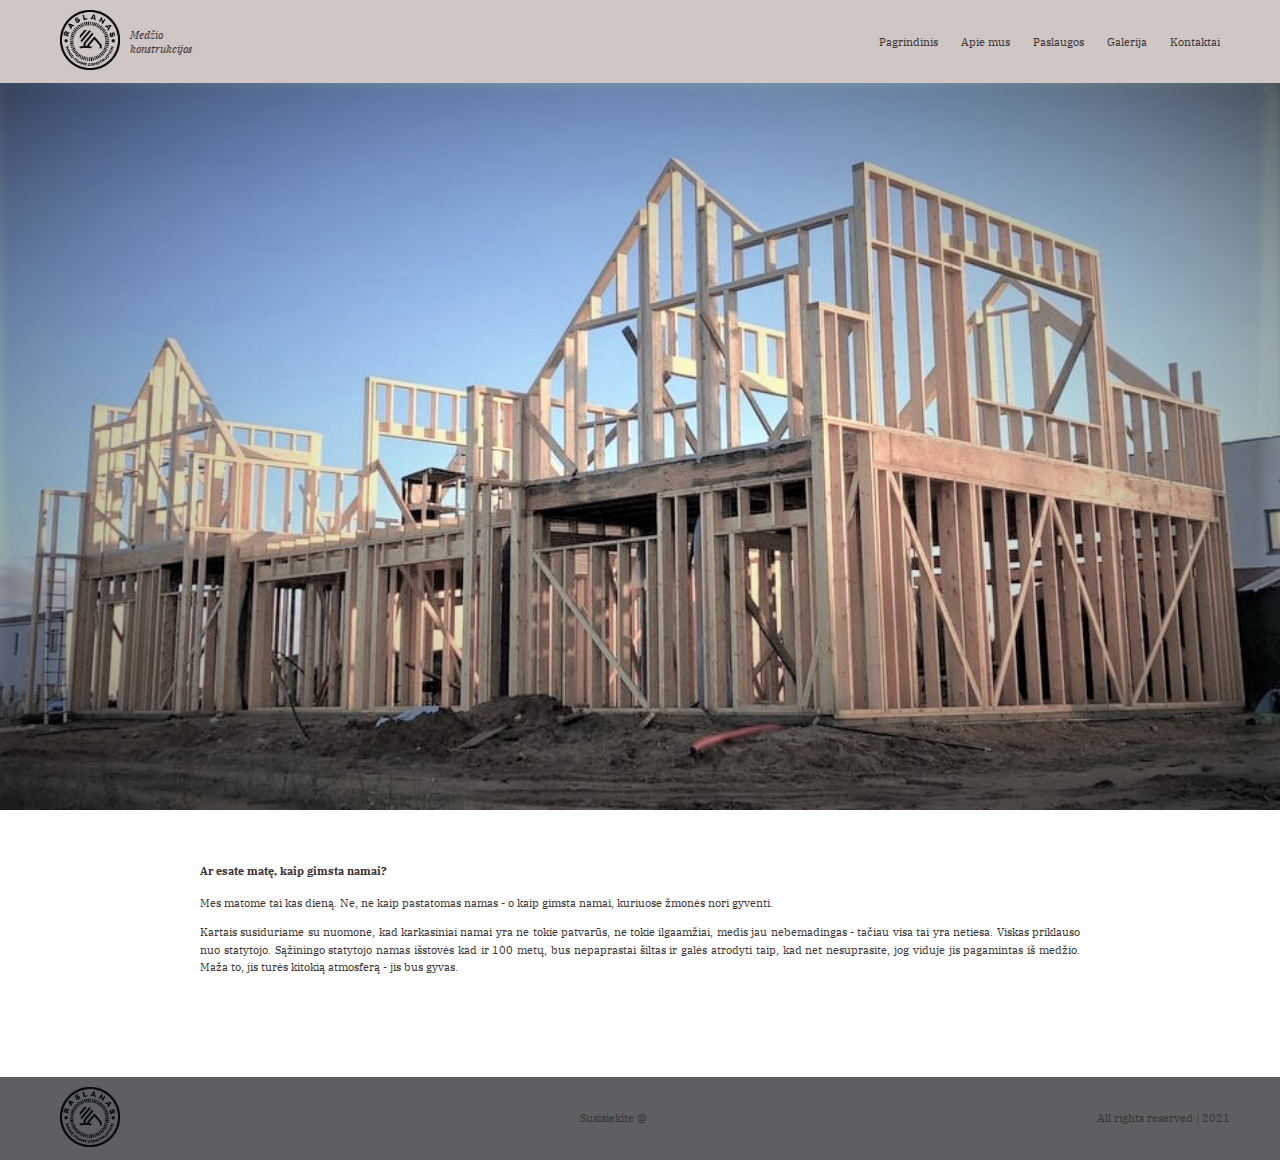
<file: index.html>
<!DOCTYPE html>
<html lang="en">
  <head>
    <meta charset="UTF-8" />
    <meta http-equiv="X-UA-Compatible" content="IE=edge" />
    <meta name="viewport" content="width=device-width, initial-scale=1.0" />
    <title>Raslanas | Wood frames</title>

    <link rel="preconnect" href="https://fonts.gstatic.com" />
    <link
      href="https://fonts.googleapis.com/css2?family=IBM+Plex+Serif:ital,wght@0,400;1,400;1,700&display=swap"
      rel="stylesheet"
    />
    <link rel="stylesheet" href="./styles/main.css" />
  </head>
  <body>
    <!-- Header -->
    <header>
      <div class="navigation">
        <div class="logo">
          <a href="index.html">
            <img src="./images/Raslanas_ant_balto.png" alt="Logo" />
          </a>
        </div>
        <div class="slogan">
          <p>Medžio konstrukcijos</p>
        </div>
        <div class="menu menu-header">
          <ul>
            <li><a href="./index.html">Pagrindinis</a></li>
            <li><a href="./about-us.html">Apie mus</a></li>
            <li><a href="./services.html">Paslaugos</a></li>
            <li><a href="./gallery.html">Galerija</a></li>
            <li><a href="./contacts.html">Kontaktai</a></li>
          </ul>
        </div>
      </div>
    </header>

    <!-- Main page info -->
    <div class="info-page-photo">
      <img src="./images/house12.jpg" alt="Namo statyba" />
    </div>
    <div class="section section-info">
      <div class="info-page-text">
        <h4>Ar esate matę, kaip gimsta namai?</h4>
        <p>
          Mes matome tai kas dieną. Ne, ne kaip pastatomas namas - o kaip gimsta
          namai, kuriuose žmonės nori gyventi.
        </p>
        <p>
          Kartais susiduriame su nuomone, kad karkasiniai namai yra ne tokie
          patvarūs, ne tokie ilgaamžiai, medis jau nebemadingas - tačiau visa
          tai yra netiesa. Viskas priklauso nuo statytojo. Sąžiningo statytojo
          namas išstovės kad ir 100 metų, bus nepaprastai šiltas ir galės
          atrodyti taip, kad net nesuprasite, jog viduje jis pagamintas iš
          medžio. Maža to, jis turės kitokią atmosferą - jis bus gyvas.
        </p>
      </div>
    </div>

    <!-- Footer -->
    <footer>
      <div class="menu menu-footer">
        <div class="logo">
          <a href="index.html">
            <img src="./images/Raslanas_ant_balto.png" alt="Logo" />
          </a>
        </div>
        <a href="mailto:tomas@raslanas.eu">Susisiekite @</a>
        <div class="footer-text">All rights reserved | 2021</div>
      </div>
    </footer>
  </body>
</html>
</file>
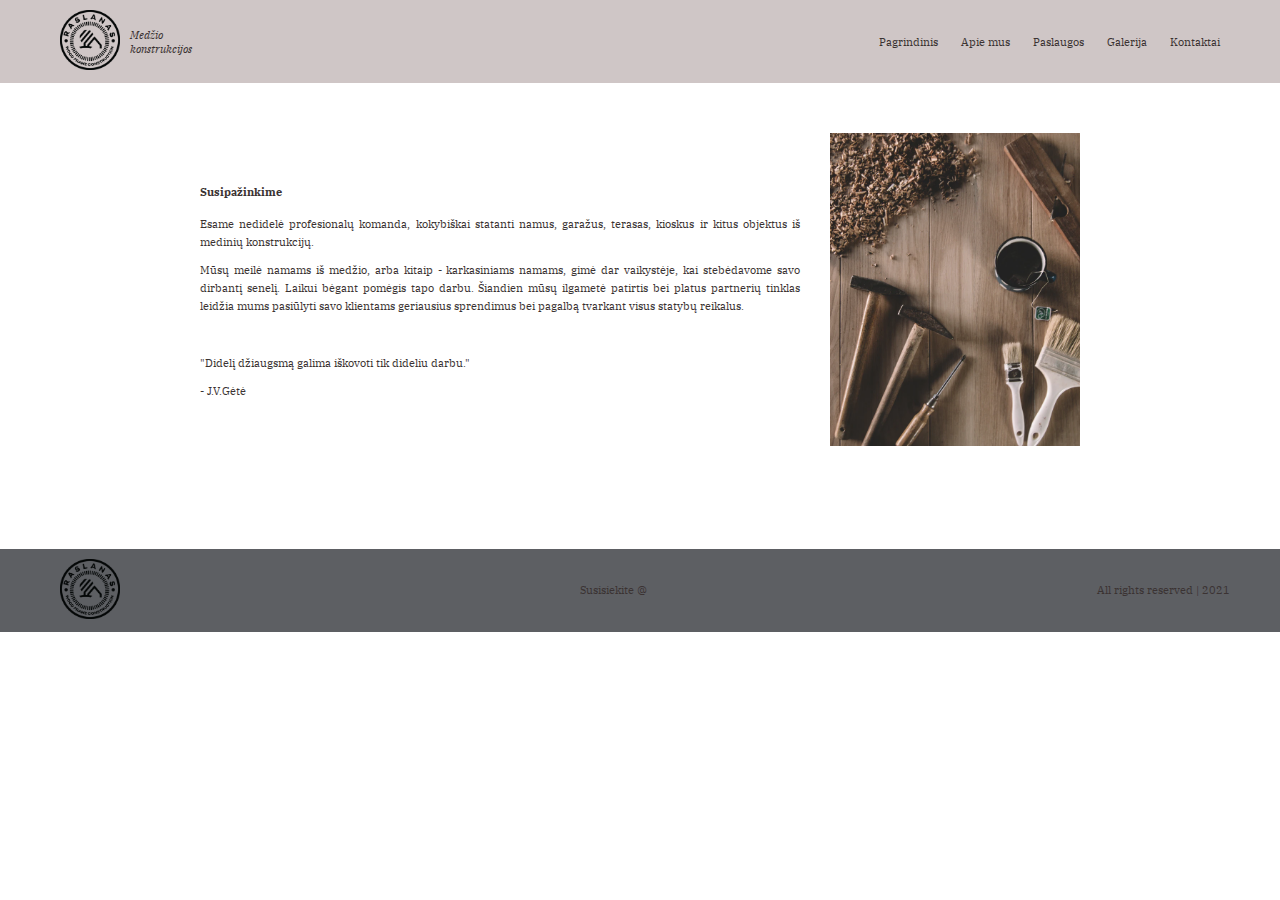
<file: about-us.html>
<!DOCTYPE html>
<html lang="en">
  <head>
    <meta charset="UTF-8" />
    <meta http-equiv="X-UA-Compatible" content="IE=edge" />
    <meta name="viewport" content="width=device-width, initial-scale=1.0" />
    <title>Raslanas | Wood frames</title>
    <link rel="preconnect" href="https://fonts.gstatic.com" />
    <link
      href="https://fonts.googleapis.com/css2?family=IBM+Plex+Serif:ital,wght@0,400;1,400;1,700&display=swap"
      rel="stylesheet"
    />
    <link rel="stylesheet" href="./styles/main.css" />
  </head>
  <body>
    <!-- Header -->
    <header>
      <div class="navigation">
        <div class="logo">
          <a href="index.html">
            <img src="./images/Raslanas_ant_balto.png" alt="Logo" />
          </a>
        </div>
        <div class="slogan">
          <p>Medžio konstrukcijos</p>
        </div>
        <div class="menu menu-header">
          <ul>
            <li><a href="./index.html">Pagrindinis</a></li>
            <li><a href="./about-us.html">Apie mus</a></li>
            <li><a href="./services.html">Paslaugos</a></li>
            <li><a href="./gallery.html">Galerija</a></li>
            <li><a href="./contacts.html">Kontaktai</a></li>
          </ul>
        </div>
      </div>
    </header>

    <!-- Main page info -->
    <div class="section section-about-us">
      <div class="about-us-text">
        <h4>Susipažinkime</h4>
        <p>
          Esame nedidelė profesionalų komanda, kokybiškai statanti namus,
          garažus, terasas, kioskus ir kitus objektus iš medinių konstrukcijų.
        </p>
        <p>
          Mūsų meilė namams iš medžio, arba kitaip - karkasiniams namams, gimė
          dar vaikystėje, kai stebėdavome savo dirbantį senelį. Laikui bėgant
          pomėgis tapo darbu. Šiandien mūsų ilgametė patirtis bei platus
          partnerių tinklas leidžia mums pasiūlyti savo klientams geriausius
          sprendimus bei pagalbą tvarkant visus statybų reikalus.
        </p>
        <div class="quotes">
          <br />
          <p>"Didelį džiaugsmą galima iškovoti tik dideliu darbu."</p>
          <p>- J.V.Gėtė</p>
        </div>
      </div>
      <div class="photo-about-us">
        <img
          src="./images/photo-1516972810927-80185027ca84.webp"
          alt="Mediena"
        />
      </div>
    </div>

    <!-- Footer -->
    <footer>
      <div class="menu menu-footer">
        <div class="logo">
          <a href="index.html">
            <img src="./images/Raslanas_ant_balto.png" alt="Logo" />
          </a>
        </div>

        <a href="mailto:tomas@raslanas.eu">Susisiekite @</a>
        <div class="footer-text">All rights reserved | 2021</div>
      </div>
    </footer>
  </body>
</html>
</file>
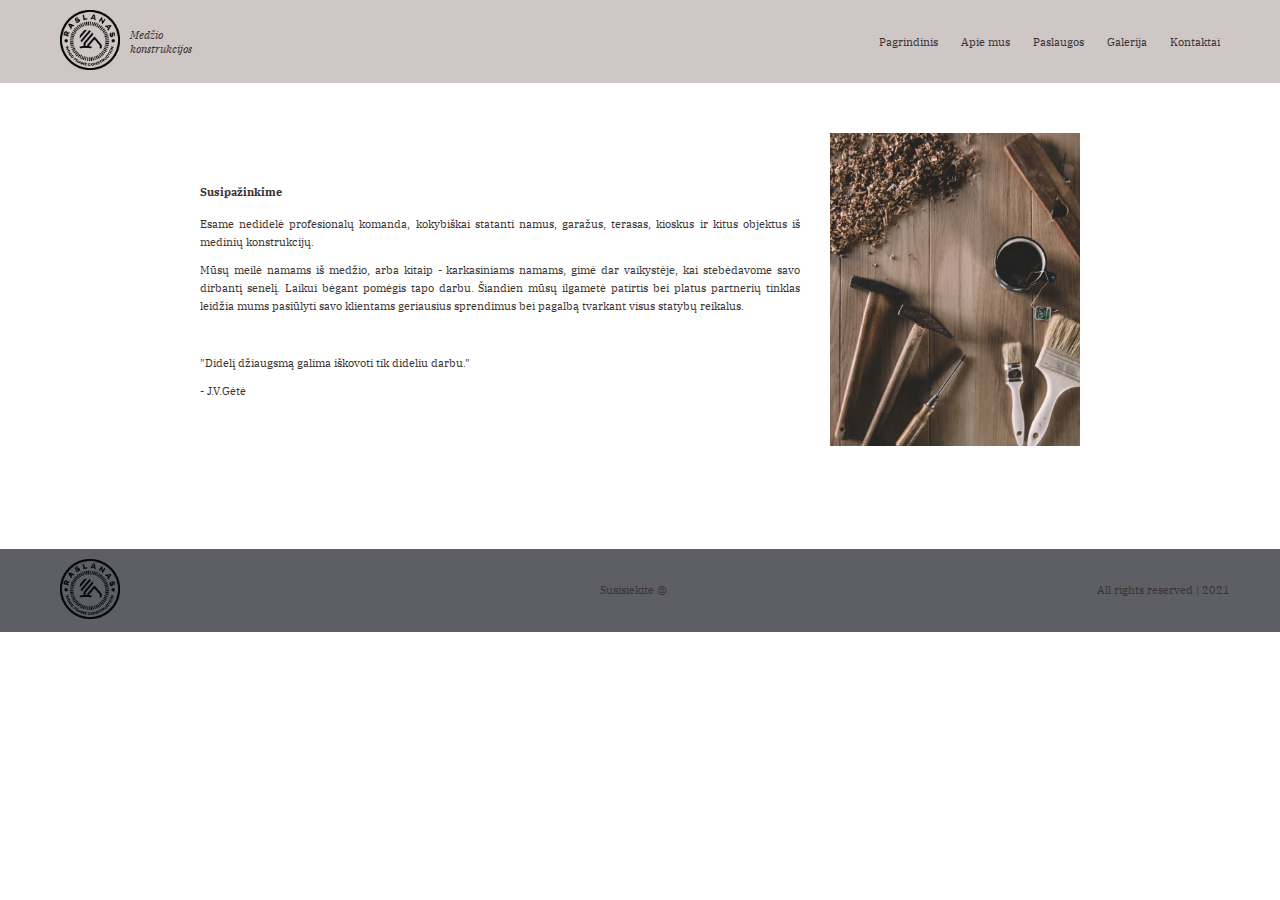
<file: apie-mus.html>
<!DOCTYPE html>
<html lang="en">
  <head>
    <meta charset="UTF-8" />
    <meta http-equiv="X-UA-Compatible" content="IE=edge" />
    <meta name="viewport" content="width=device-width, initial-scale=1.0" />
    <title>Raslanas | Wood frames</title>
    <link rel="preconnect" href="https://fonts.gstatic.com" />
    <link
      href="https://fonts.googleapis.com/css2?family=IBM+Plex+Serif:ital,wght@0,400;1,400;1,700&display=swap"
      rel="stylesheet"
    />
    <link rel="stylesheet" href="./styles/main.css" />
  </head>
  <body>
    <header>
      <div class="navigation">
        <div class="logo">
          <a href="index.html">
            <img src="./images/Raslanas ant balto.png" alt="Logo" />
          </a>
        </div>
        <div class="slogan">
          <p>Medžio konstrukcijos</p>
        </div>
        <div class="menu menu-header">
          <ul>
            <li><a href="./index.html">Pagrindinis</a></li>
            <li><a href="./apie-mus.html">Apie mus</a></li>
            <li><a href="./paslaugos.html">Paslaugos</a></li>
            <li><a href="./musu-darbai.html">Galerija</a></li>
            <li><a href="./kontaktai.html">Kontaktai</a></li>
          </ul>
        </div>
      </div>
    </header>
    <div class="section section-about-us">
      <div class="about-us-text">
        <h4>Susipažinkime</h4>
        <p>
          Esame nedidelė profesionalų komanda, kokybiškai statanti namus,
          garažus, terasas, kioskus ir kitus objektus iš medinių konstrukcijų.
        </p>
        <p>
          Mūsų meilė namams iš medžio, arba kitaip - karkasiniams namams, gimė
          dar vaikystėje, kai stebėdavome savo dirbantį senelį. Laikui bėgant
          pomėgis tapo darbu. Šiandien mūsų ilgametė patirtis bei platus
          partnerių tinklas leidžia mums pasiūlyti savo klientams geriausius
          sprendimus bei pagalbą tvarkant visus statybų reikalus.
        </p>
        <div class="quotes">
          <br />
          <p>"Didelį džiaugsmą galima iškovoti tik dideliu darbu."</p>
          <p>- J.V.Gėtė</p>
        </div>
      </div>
      <div class="photo-about-us">
        <img
          src="./images/photo-1516972810927-80185027ca84.webp"
          alt="Mediena"
        />
      </div>
    </div>

    <footer>
      <div class="menu menu-footer">
        <div class="logo">
          <a href="index.html">
            <img src="./images/Raslanas ant balto.png" alt="Logo" />
          </a>
        </div>

        <ul>
          <li><a href="mailto:tomas@raslanas.eu">Susisiekite @</a></li>
        </ul>
        <div class="footer-text">All rights reserved | 2021</div>
      </div>
    </footer>
  </body>
</html>
</file>
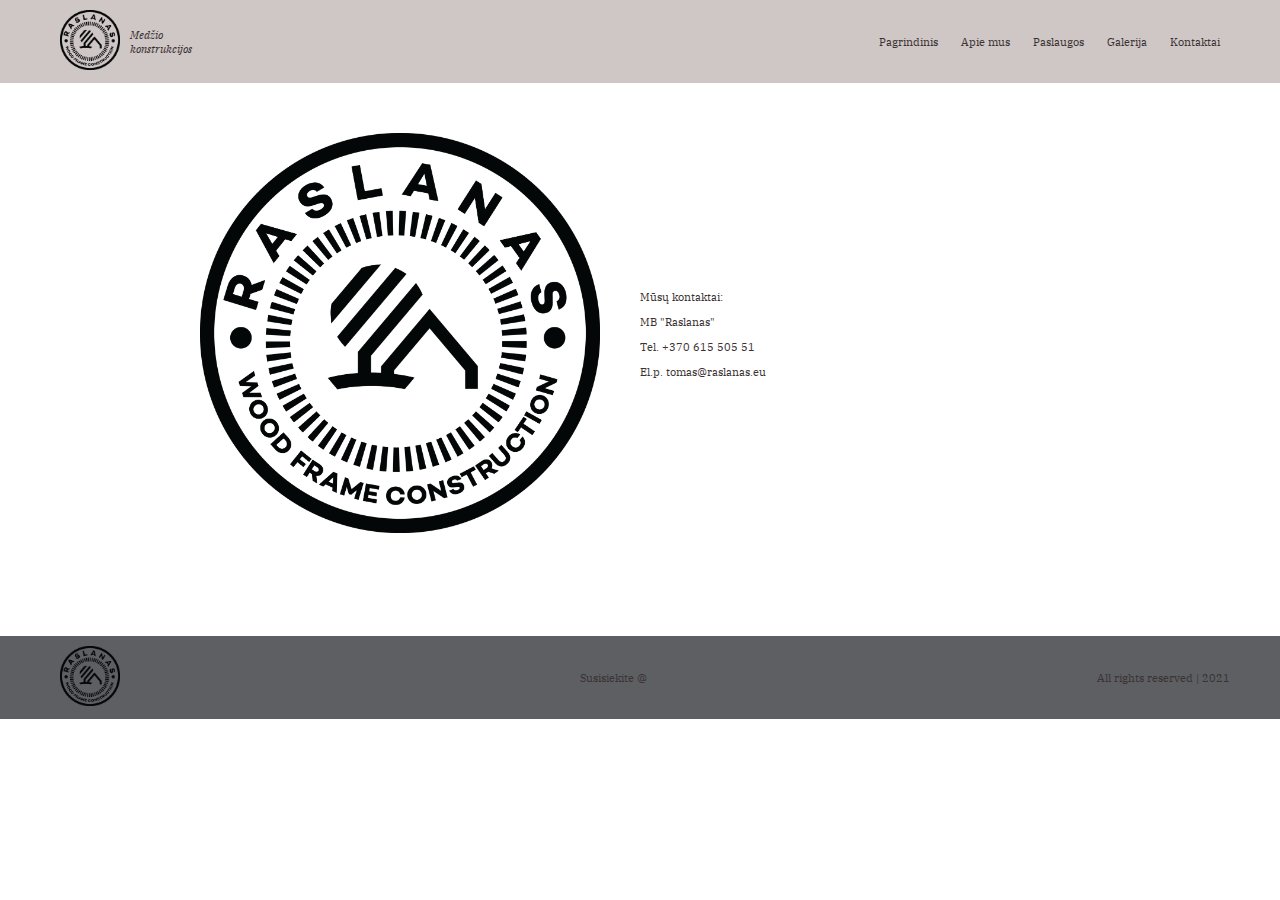
<file: contacts.html>
<!DOCTYPE html>
<html lang="en">
  <head>
    <meta charset="UTF-8" />
    <meta http-equiv="X-UA-Compatible" content="IE=edge" />
    <meta name="viewport" content="width=device-width, initial-scale=1.0" />
    <title>Raslanas | Wood frames</title>
    <link rel="preconnect" href="https://fonts.gstatic.com" />
    <link
      href="https://fonts.googleapis.com/css2?family=IBM+Plex+Serif:ital,wght@0,400;1,400;1,700&display=swap"
      rel="stylesheet"
    />
    <link rel="stylesheet" href="./styles/main.css" />
  </head>
  <body>
    <!-- Header -->
    <header>
      <div class="navigation">
        <div class="logo">
          <a href="index.html">
            <img src="./images/Raslanas_ant_balto.png" alt="Logo" />
          </a>
        </div>
        <div class="slogan">
          <p>Medžio konstrukcijos</p>
        </div>
        <div class="menu menu-header">
          <ul>
            <li><a href="./index.html">Pagrindinis</a></li>
            <li><a href="./about-us.html">Apie mus</a></li>
            <li><a href="./services.html">Paslaugos</a></li>
            <li><a href="./gallery.html">Galerija</a></li>
            <li><a href="./contacts.html">Kontaktai</a></li>
          </ul>
        </div>
      </div>
    </header>

    <!-- Main page info -->
    <div class="section section-contacts">
      <div class="contacts-photo">
        <img src="./images/Raslanas_ant_balto.png" alt="Logo" />
      </div>
      <div class="contacts-text">
        <p>Mūsų kontaktai:</p>
        <p>MB "Raslanas"</p>
        <p>Tel. +370 615 505 51</p>
        <p>El.p. <a href="mailto:tomas@raslanas.eu">tomas@raslanas.eu</a></p>
      </div>
    </div>

    <!-- Footer -->
    <footer>
      <div class="menu menu-footer">
        <div class="logo">
          <a href="index.html">
            <img src="./images/Raslanas_ant_balto.png" alt="Logo" />
          </a>
        </div>
        <a href="mailto:tomas@raslanas.eu">Susisiekite @</a>
        <div class="footer-text">All rights reserved | 2021</div>
      </div>
    </footer>
  </body>
</html>
</file>
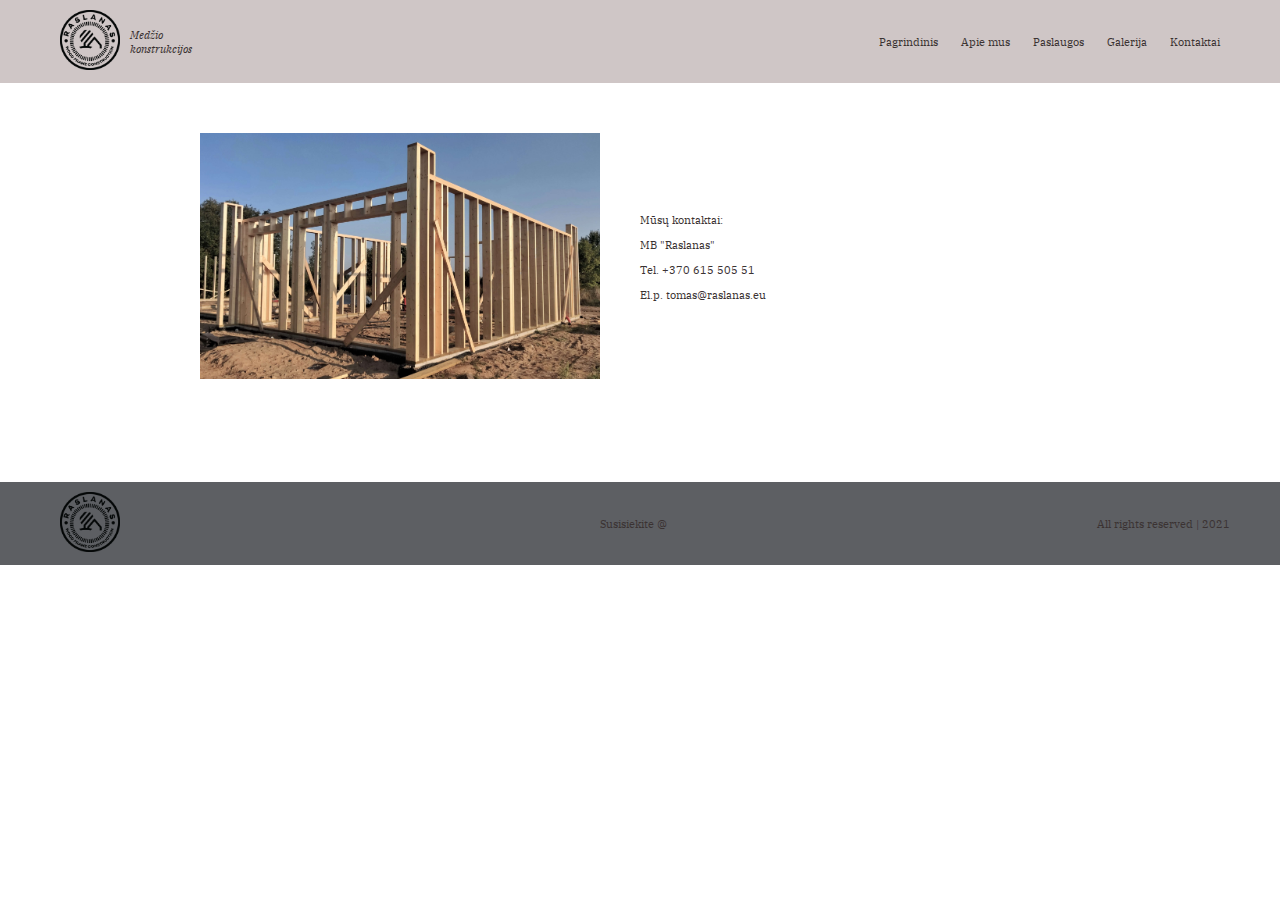
<file: kontaktai.html>
<!DOCTYPE html>
<html lang="en">
  <head>
    <meta charset="UTF-8" />
    <meta http-equiv="X-UA-Compatible" content="IE=edge" />
    <meta name="viewport" content="width=device-width, initial-scale=1.0" />
    <title>Raslanas | Wood frames</title>
    <link rel="preconnect" href="https://fonts.gstatic.com" />
    <link
      href="https://fonts.googleapis.com/css2?family=IBM+Plex+Serif:ital,wght@0,400;1,400;1,700&display=swap"
      rel="stylesheet"
    />
    <link rel="stylesheet" href="./styles/main.css" />
  </head>
  <body>
    <header>
      <div class="navigation">
        <div class="logo">
          <a href="index.html">
            <img src="./images/Raslanas ant balto.png" alt="Logo" />
          </a>
        </div>
        <div class="slogan">
          <p>Medžio konstrukcijos</p>
        </div>
        <div class="menu menu-header">
          <ul>
            <li><a href="./index.html">Pagrindinis</a></li>
            <li><a href="./apie-mus.html">Apie mus</a></li>
            <li><a href="./paslaugos.html">Paslaugos</a></li>
            <li><a href="./musu-darbai.html">Galerija</a></li>
            <li><a href="./kontaktai.html">Kontaktai</a></li>
          </ul>
        </div>
      </div>
    </header>
    <div class="section section-contacts">
      <div class="contacts-photo">
        <img src="./images/denim2.jpg" alt="Namo statyba" />
      </div>
      <div class="contacts-text">
        <p>Mūsų kontaktai:</p>
        <p>MB "Raslanas"</p>
        <p>Tel. +370 615 505 51</p>
        <p>El.p. <a href="mailto:tomas@raslanas.eu">tomas@raslanas.eu</a></p>
      </div>
    </div>
    <footer>
      <div class="menu menu-footer">
        <div class="logo">
          <a href="index.html">
            <img src="./images/Raslanas ant balto.png" alt="Logo" />
          </a>
        </div>

        <ul>
          <li><a href="mailto:tomas@raslanas.eu">Susisiekite @</a></li>
        </ul>
        <div class="footer-text">All rights reserved | 2021</div>
      </div>
    </footer>
  </body>
</html>
</file>
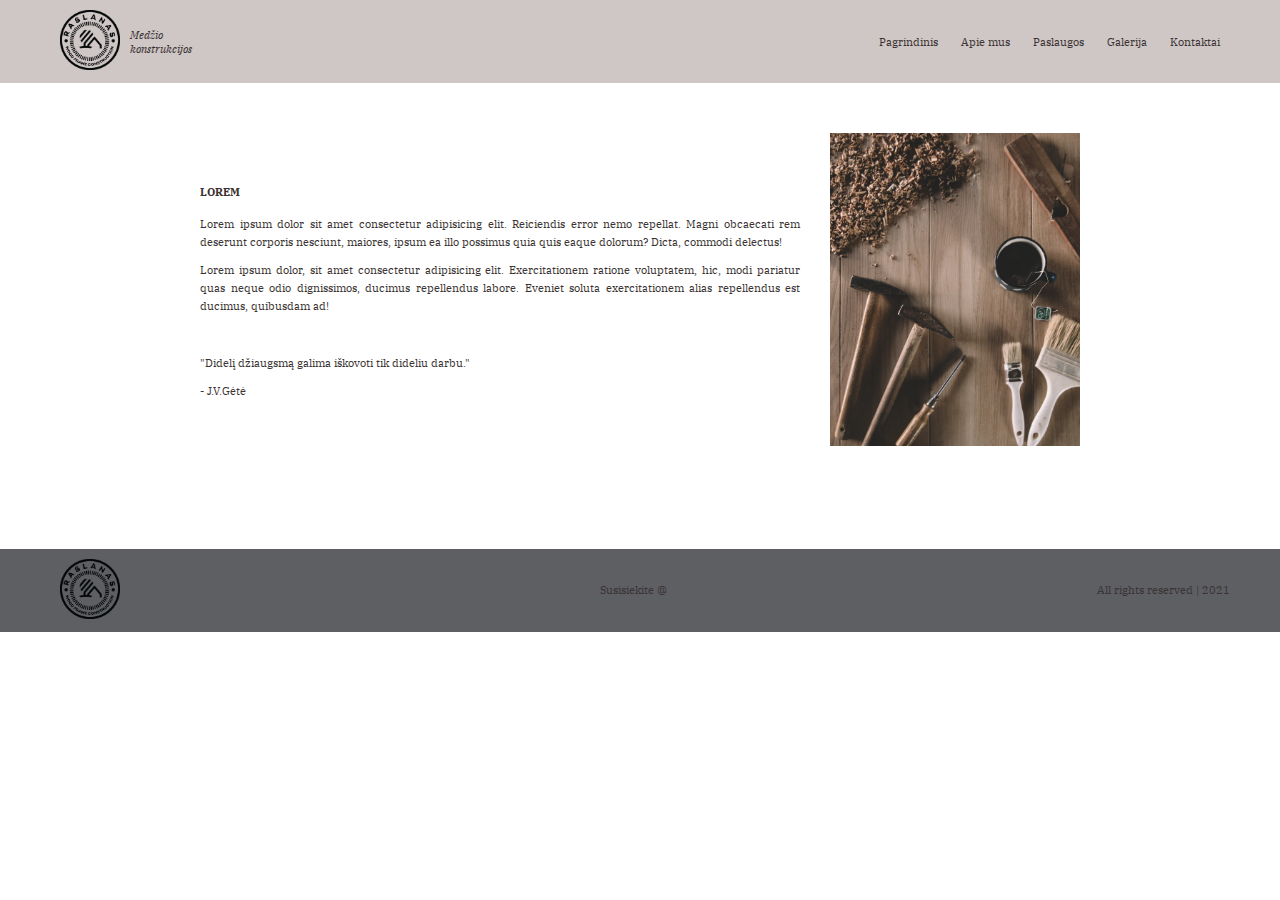
<file: paslaugos.html>
<!DOCTYPE html>
<html lang="en">
  <head>
    <meta charset="UTF-8" />
    <meta http-equiv="X-UA-Compatible" content="IE=edge" />
    <meta name="viewport" content="width=device-width, initial-scale=1.0" />
    <title>Raslanas | Wood frames</title>
    <link rel="preconnect" href="https://fonts.gstatic.com" />
    <link
      href="https://fonts.googleapis.com/css2?family=IBM+Plex+Serif:ital,wght@0,400;1,400;1,700&display=swap"
      rel="stylesheet"
    />
    <link rel="stylesheet" href="./styles/main.css" />
  </head>
  <body>
    <header>
      <div class="navigation">
        <div class="logo">
          <a href="index.html">
            <img src="./images/Raslanas ant balto.png" alt="Logo" />
          </a>
        </div>
        <div class="slogan">
          <p>Medžio konstrukcijos</p>
        </div>
        <div class="menu menu-header">
          <ul>
            <li><a href="./index.html">Pagrindinis</a></li>
            <li><a href="./apie-mus.html">Apie mus</a></li>
            <li><a href="./paslaugos.html">Paslaugos</a></li>
            <li><a href="./musu-darbai.html">Galerija</a></li>
            <li><a href="./kontaktai.html">Kontaktai</a></li>
          </ul>
        </div>
      </div>
    </header>
    <div class="section section-about-us">
      <div class="about-us-text">
        <h4>LOREM</h4>
        <p>
          Lorem ipsum dolor sit amet consectetur adipisicing elit. Reiciendis
          error nemo repellat. Magni obcaecati rem deserunt corporis nesciunt,
          maiores, ipsum ea illo possimus quia quis eaque dolorum? Dicta,
          commodi delectus!
        </p>
        <p>
          Lorem ipsum dolor, sit amet consectetur adipisicing elit.
          Exercitationem ratione voluptatem, hic, modi pariatur quas neque odio
          dignissimos, ducimus repellendus labore. Eveniet soluta exercitationem
          alias repellendus est ducimus, quibusdam ad!
        </p>
        <div class="quotes">
          <br />
          <p>"Didelį džiaugsmą galima iškovoti tik dideliu darbu."</p>
          <p>- J.V.Gėtė</p>
        </div>
      </div>
      <div class="photo-about-us">
        <img
          src="./images/photo-1516972810927-80185027ca84.webp"
          alt="Mediena"
        />
      </div>
    </div>

    <footer>
      <div class="menu menu-footer">
        <div class="logo">
          <a href="index.html">
            <img src="./images/Raslanas ant balto.png" alt="Logo" />
          </a>
        </div>

        <ul>
          <li><a href="mailto:tomas@raslanas.eu">Susisiekite @</a></li>
        </ul>
        <div class="footer-text">All rights reserved | 2021</div>
      </div>
    </footer>
  </body>
</html>
</file>
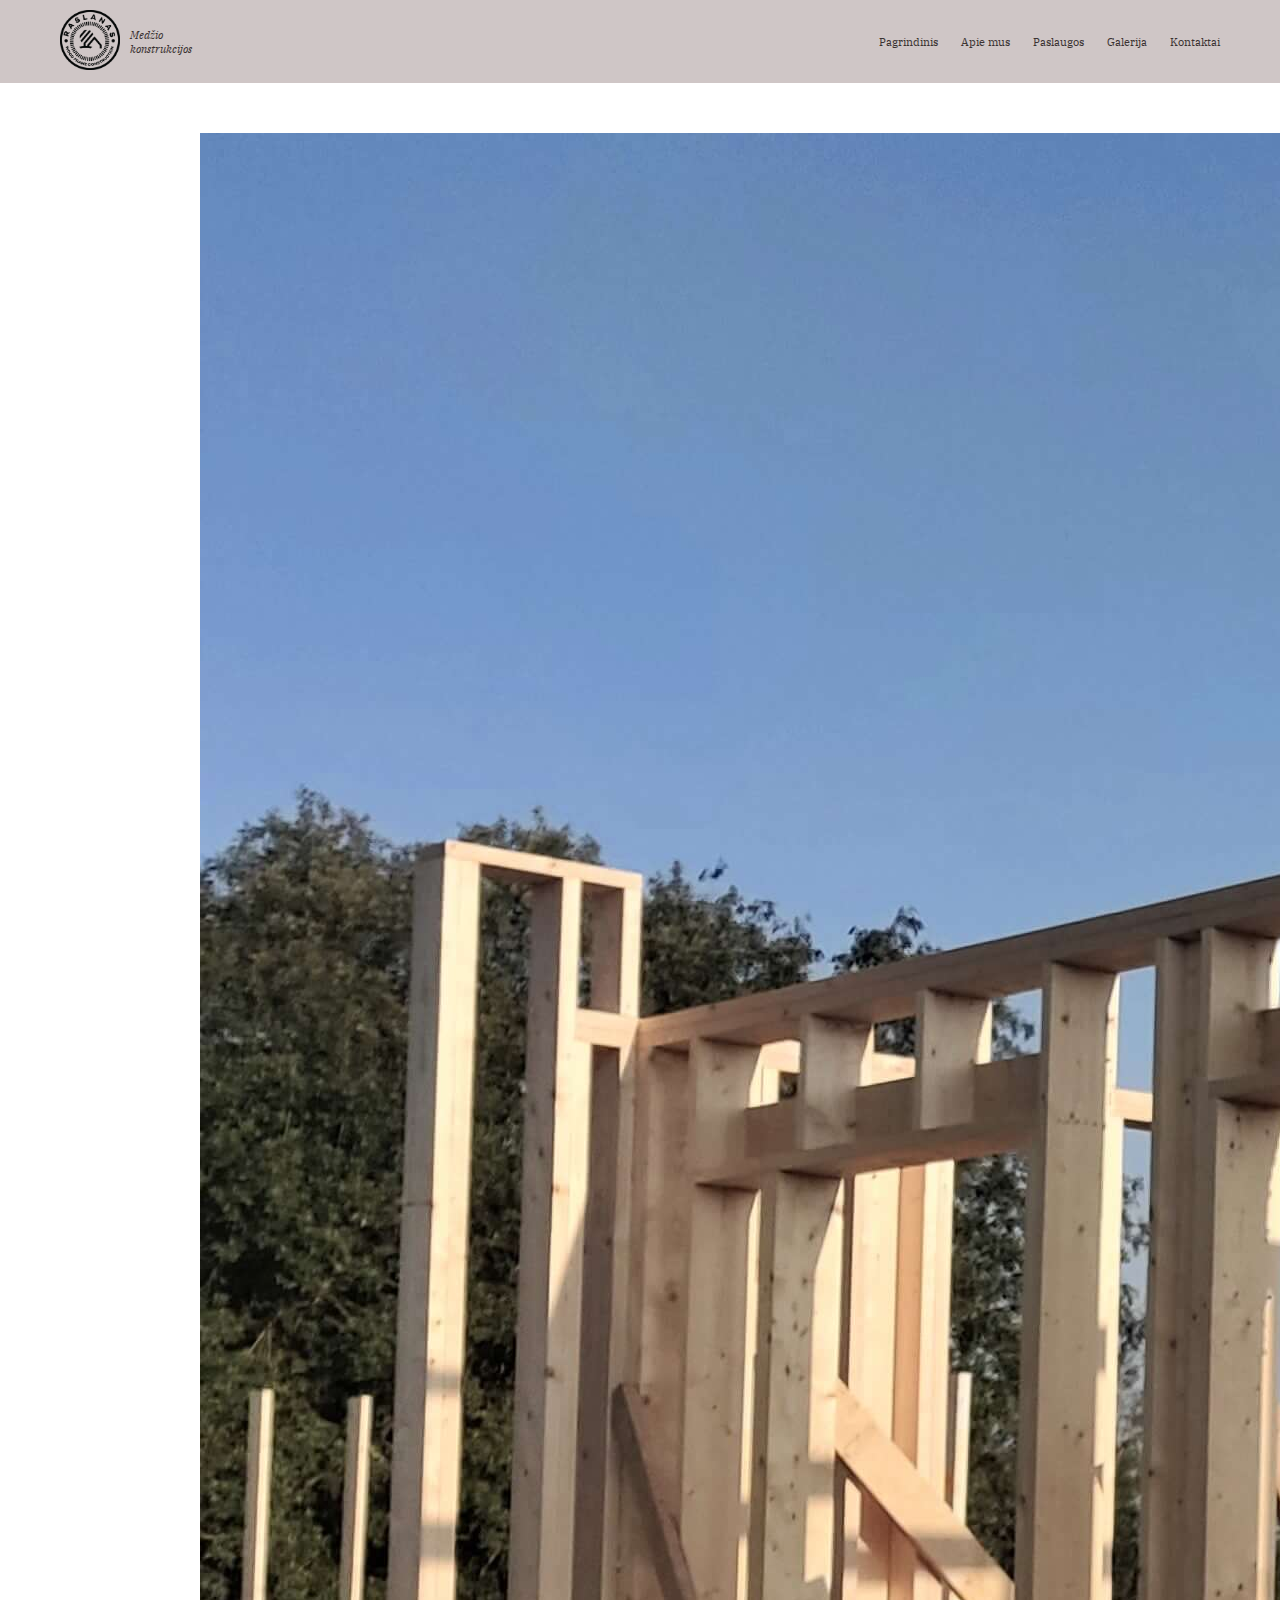
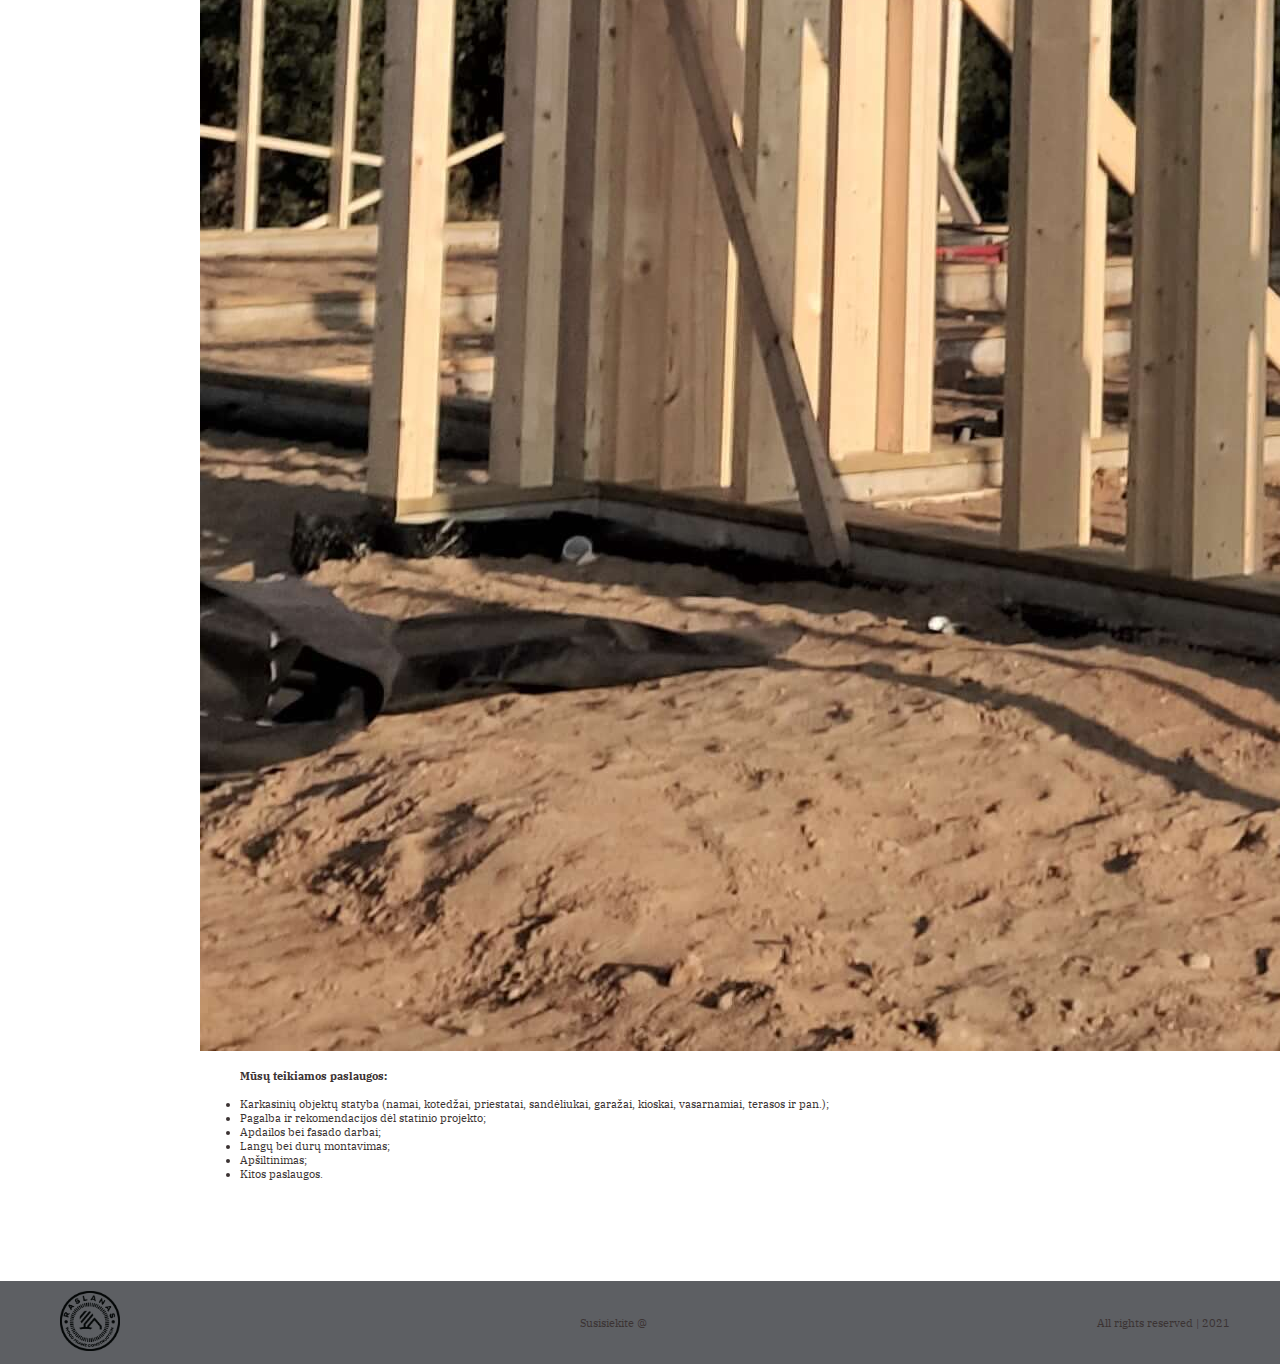
<file: services.html>
<!DOCTYPE html>
<html lang="en">
  <head>
    <meta charset="UTF-8" />
    <meta http-equiv="X-UA-Compatible" content="IE=edge" />
    <meta name="viewport" content="width=device-width, initial-scale=1.0" />
    <title>Raslanas | Wood frames</title>

    <link rel="preconnect" href="https://fonts.gstatic.com" />
    <link
      href="https://fonts.googleapis.com/css2?family=IBM+Plex+Serif:ital,wght@0,400;1,400;1,700&display=swap"
      rel="stylesheet"
    />
    <link rel="stylesheet" href="./styles/main.css" />
  </head>
  <body>
    <!-- Header -->
    <header>
      <div class="navigation">
        <div class="logo">
          <a href="index.html">
            <img src="./images/Raslanas_ant_balto.png" alt="Logo" />
          </a>
        </div>
        <div class="slogan">
          <p>Medžio konstrukcijos</p>
        </div>
        <div class="menu menu-header">
          <ul>
            <li><a href="./index.html">Pagrindinis</a></li>
            <li><a href="./about-us.html">Apie mus</a></li>
            <li><a href="./services.html">Paslaugos</a></li>
            <li><a href="./gallery.html">Galerija</a></li>
            <li><a href="./contacts.html">Kontaktai</a></li>
          </ul>
        </div>
      </div>
    </header>

    <!-- Main page info -->
    <div class="section section-services">
      <div><img src="./images/denim2.jpg" alt="Logo" /></div>
      <ul>
        <h4 class="service-text">Mūsų teikiamos paslaugos:</h4>
        <li>
          Karkasinių objektų statyba (namai, kotedžai, priestatai, sandėliukai,
          garažai, kioskai, vasarnamiai, terasos ir pan.);
        </li>
        <li>Pagalba ir rekomendacijos dėl statinio projekto;</li>
        <li>Apdailos bei fasado darbai;</li>
        <li>Langų bei durų montavimas;</li>
        <li>Apšiltinimas;</li>
        <li>Kitos paslaugos.</li>
      </ul>
    </div>

    <!-- Footer -->
    <footer>
      <div class="menu menu-footer">
        <div class="logo">
          <a href="index.html">
            <img src="./images/Raslanas_ant_balto.png" alt="Logo" />
          </a>
        </div>
        <a href="mailto:tomas@raslanas.eu">Susisiekite @</a>
        <div class="footer-text">All rights reserved | 2021</div>
      </div>
    </footer>
  </body>
</html>
</file>
<file: styles/main.css>
body {
  font-family: "IBM Plex Serif", serif;
  font-size: 11px;
  margin: 0;
  color: rgb(59, 51, 51);
}

/* Headers and footers */
.navigation .logo img,
footer .logo img {
  width: 60px;
  margin: 10px 10px 10px 10px;
}
.slogan {
  font-style: italic;
  color: rgb(59, 51, 51);
}
a {
  text-decoration: none;
  color: rgb(59, 51, 51);
}
.navigation,
.menu-footer {
  align-items: center;
  display: flex;
  justify-content: space-between;
  padding-left: 50px;
  padding-right: 50px;
}
.menu-header {
  width: 100%;
  text-align: end;
}
.menu ul li {
  text-decoration: none;
  display: inline-flex;
  padding: 10px 10px;
}
.list {
  width: 100%;
}
header {
  background-color: rgb(207, 198, 198);
}
footer {
  background-color: rgb(93, 95, 99);
}

/* Index.html main info */
.info-page-photo img {
  width: 100%;
  margin: 0;
}

/* General appearance */

.section {
  margin: 50px 200px 100px 200px;
  text-align: justify;
}

/* About us */
.quotes {
  text-align: start;
}

/* Contacts */
.section-contacts {
  display: flex;
  align-items: center;
}
.section-contacts img {
  width: 400px;
}

.contacts-text {
  padding-left: 40px;
}

.photo-about-us img {
  width: 250px;
  padding-left: 30px;
}

.section-about-us {
  display: flex;
  justify-content: space-between;
  align-items: center;
}

.info-page-text,
.about-us-text {
  line-height: 1.6;
}
.gallery img {
  width: 40%;
  padding: 2px;
}
.gallery {
  display: flex;
}

.gallery-one-photo img {
  width: 100%;
  padding-top: 2px;
}

.section-gallery h4 {
  text-align: center;
  padding-top: 20px;
}

.section-gallery h3 {
  text-align: center;
  padding-bottom: 10px;
}
.footer-text {
  color: rgb(59, 51, 51);
}
</file>
